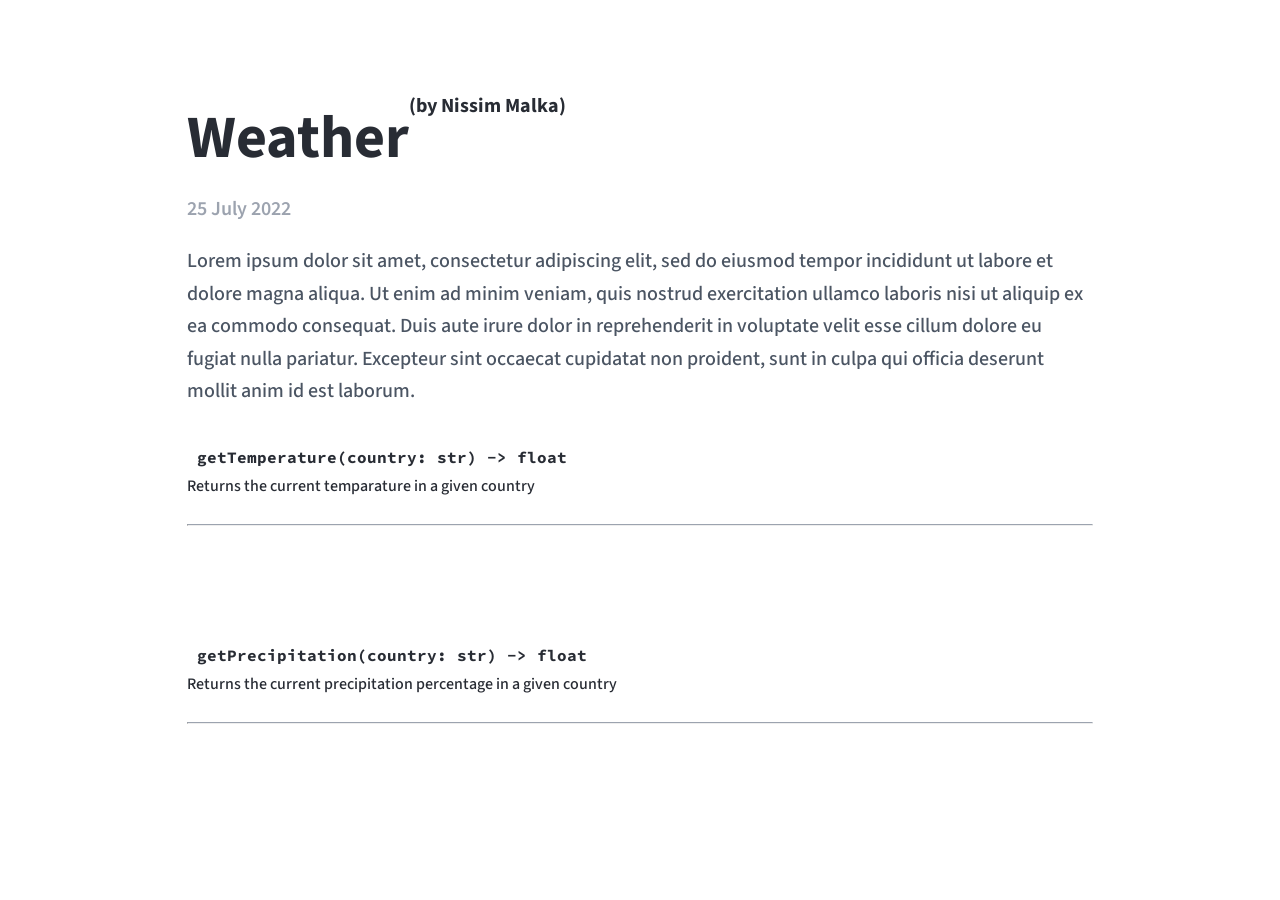
<file: relst/client/frontend/html/index.html>
<!DOCTYPE html>
<html lang="en">
	<head>
		<title>Relst</title>

		<meta charset="UTF-8">
		<meta http-equiv="X-UA-Compatible" content="IE=edge">
		<meta name="viewport" content="width=device-width, initial-scale=1.0">

		<link rel="stylesheet" href="../css/index.css">
		<link rel="icon" type="image/x-icon" href="../images/favicon.ico">
		<script src="../js/index.js" type="text/javascript" defer></script>
	</head>
	<body>
		<div class="wrapper"></div>
	</body>
</html>
</file>
<file: relst/client/frontend/css/index.css>
@import url('https://fonts.googleapis.com/css2?family=Source+Sans+Pro&display=swap');
@import url('https://fonts.googleapis.com/css2?family=Source+Code+Pro&display=swap');

:root {
	--font-body: 'Source Sans Pro', sans-serif;
	--font-code: 'Source Code Pro', monospace;
	--theme-text: #282C34;
	--theme-text-light: #4b5563;
	--theme-text-lighter: #9ca3af;
	--theme-blue: #00aaff;
	--theme-blue-light: #D5FFFF;
}

* {
	box-sizing: border-box;
}

body {
	margin: 0;
	padding: 0;
}

.wrapper {
	margin: 0 auto;
	padding-right: 32px;
	padding-left: 32px;
	font-family: var(--font-body);
	font-weight: 500;
	line-height: 1.625;
	width: 970px;
}

.class-title {
	display: flex;
	flex-direction: row;
	row-gap: 20px;
	color: var(--theme-text);
	font-size: 60px;
	margin-top: 10vh;
}

.class-author {
	font-size: 20px;
}

.class-date {
	margin-top: -35px;
	font-size: 20px;
	font-weight: 600;
	color: var(--theme-text-lighter);
}

.class-info {
	color: var(--theme-text-light);
	font-size: 20px;
}

.functions-list {
	color: var(--theme-text);
	list-style-type: none;
	margin-left: 0;
	padding-left: 0;
}

.function-headline {
	display: flex;
	flex-direction: row;
	align-items: center;
	margin-bottom: -30px;
}

.function-headline > .function-anchor {
	visibility: hidden;
	opacity: 0;
  	transition: visibility 0s, opacity 0.5s linear;
}

.function-headline:hover > .function-anchor {
	visibility: visible;
  	opacity: 1;
}

.function-item:not(:last-child) {
	margin-bottom: 25px;
}

.function-name {
	font-family: var(--font-code);
	font-weight: 700;
	white-space: nowrap;
}

.function-link {
	color: var(--theme-text);
	text-decoration: none;
}

.underline {
	display: inline-block;
}

.underline::after {
	content: '';
	width: 0px;
	height: 1px;
	display: block;
	background: var(--theme-blue);
	transition: 400ms;
}

.underline:hover::after {
	width: 100%;
}

.function-brief {
	flex-direction: column;
}

::-moz-selection {
	color: var(--theme-blue);
	background: var(--theme-blue-light);
}

::selection {
	color: var(--theme-blue);
	background: var(--theme-blue-light);
}

.line-separator {
	border-top: 1px solid var(--theme-text-lighter);
	margin-bottom: 100px;
}

@media (max-width: 768px) {
	.wrapper {
		width: 100vw;
	}

	.class-title {
		font-size: 40px;
	}

	.class-date {
		font-size: 16px;
	}
}
</file>
